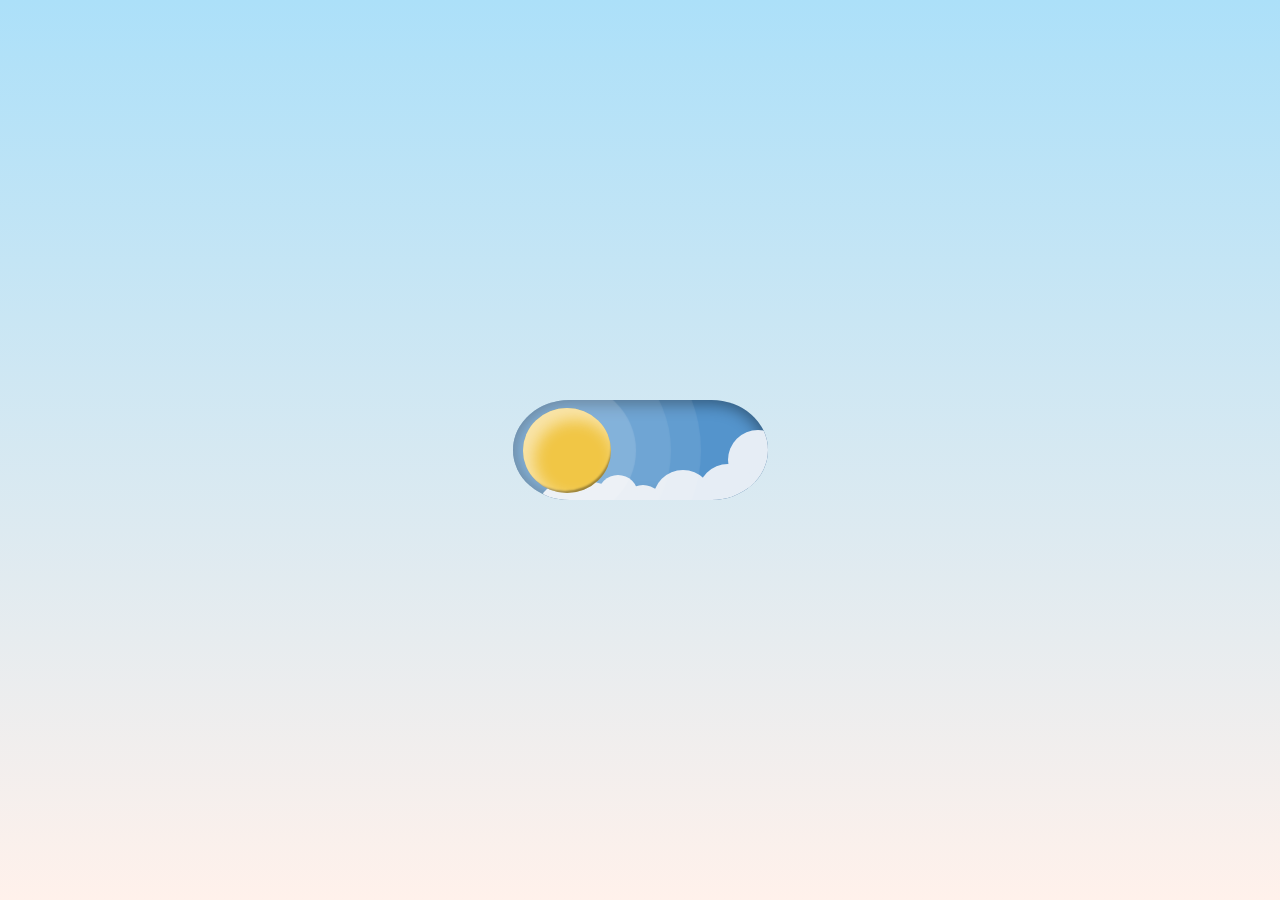
<file: index.html>
<!DOCTYPE html>
<html lang="en">
<head>
    <meta charset="UTF-8">
    <meta http-equiv="X-UA-Compatible" content="IE=edge">
    <meta name="viewport" content="width=device-width, initial-scale=1.0">
    <title>Light/dark button</title>
    <link href="./src/assets/icons/favicon.png" rel="icon" type="icon/image"/>
    <link href="./src/app/css/index.css" rel="stylesheet" type="text/css"/>
    <meta name="description" content="A stylish button to switch between two themes in page. [not finished yet]">
    <meta name="author" content="Guilherme Pires">
</head>
<body class="bc-page white">
    <div id="base">
        <div id="celestialBody">
            <div class="whole w1"> </div>
            <div class="whole w2"> </div>
            <div class="whole w3"> </div>
        </div>

        <div>
            <div class="cloud c1"> </div>
            <div class="cloud c2"> </div>
            <div class="cloud c3"> </div>
            <div class="cloud c4"> </div>
            <div class="cloud c5"> </div>
            <div class="cloud c6"> </div>
        </div>
    </div>

    <script src="./src/app/js/effect.js"> </script>
</body>
</html>
</file>
<file: src/app/css/index.css>
*
{
    margin: 0;
    padding: 0;
    box-sizing: border-box;
}

body
{
    background: linear-gradient(to top, #fff1eb 0%, #ace0f9 100%);
    display: flex;
    justify-content: center;
    align-items: center;

    height: 100vh;
    width: 100%;
}

.dark
{
    background: linear-gradient(110.6deg, rgb(156, 116, 129) -18.3%, rgb(67, 54, 74) 16.4%, rgb(47, 48, 67) 68.2%, rgb(27, 23, 36) 99.1%);
}

:root
{
    /* base */
    --base-width: 255px;
    --base-height: 100px;

    /* celestialBody */
    --celestialBody-width: 88px;
    --celestialBody-height: 85px;
    --celestialBody-bc: #f1c645;

    /* moon*/
    --moon-bc: #c8cddf;
    --moon-whole: #838794cd;
}

#base
{
    position: relative;
    width: var(--base-width);
    height: var(--base-height);
    box-shadow: 0px 1.2px 15px 3px rgba(0, 0, 0, 0.397) inset;
    border-radius: 113px 113px 113px 113px / 100px 100px 100px 100px;
    background-color: #5494cc;
    overflow: hidden;
    padding-inline: 10px;
    display: flex;
    justify-content: celestialBodyt;
    align-items: center;
}


#celestialBody
{
    position: relative;
    overflow: hidden;
    z-index: 3;
    width: var(--celestialBody-width);
    height: var(--celestialBody-height);
    background-color: var(--celestialBody-bc);
    border-radius: 50%;
    box-shadow: 
    8px 9px 15px 3px rgba(255, 253, 253, 0.546) inset, 
    -2px -4px 2px -2px rgba(0, 0, 0, 0.397) inset,
    0 0 1px 25px #ffffff25,
    -10px 0 1px 70px #ffffff16,
    -10px 0 1px 100px #ffffff16;
}

.cloud
{
    z-index: 2;
    border-radius: 50%;
    background-color: rgb(230, 237, 245); 
    position: absolute;  
}


.c1
{
    width: 60px;
    height: 60px;
    right: -20px;
    bottom: 10px;
}

.c2
{
    width: 60px;
    height: 60px;
    right: 10px;
    bottom: -24px;
}

.c3

{
    width: 60px;
    height: 60px;
    right: 55px;
    bottom: -30px;
}

.c4
{
    width: 40px;
    height: 40px;
    right: 105px;
    bottom: -25px;
}

.c5
{
    width: 40px;
    height: 40px;
    right: 130px;
    bottom: -15px;
}

.c6
{
    width: 75px;
    height: 40px;
    right: 152px;
    bottom: -20px;
}



.whole
{
    position: absolute;
    border-radius: 50%;
    border: none;
}

.w1
{
    width: 28.5px;
    height: 28.5px;
    left: 13px;
    bottom: 23px;
}

.w2
{
    left: 60%;
    transform: translateX(-50%);
    top: 10px;
    width: 17.5px;
    height: 17.5px; 
}

.w3
{
    right: 15%;
    bottom: 20px;
    width: 13.5px;
    height: 13.5px;
}


.move-right
{
    animation: toRight ease-in 300ms forwards;
}
.move-left
{
    animation: toLeft ease-in 300ms forwards;
}


@keyframes toRight
{
    from
    {
        transform: translateX(0) rotate(0);
    } to
        {
            transform: translateX(145px) rotate(360deg);
            background-color: var(--moon-bc);
        }
}

@keyframes toLeft
{
    from
    {
        transform: translateX(150px) rotate(360deg);
        transition: tranform 1.2s cubic-bezier(0.23, 1, 0.320, 1);

    } to
        {
            transform: translateX(0px) rotate(0deg);
        }
}

.star
{
    animation: staring linear 800ms infinite;
    position: absolute;
    height: 10px;
    width: 10px;
    margin: 10px;
}

@keyframes staring
{
    from
    {
        filter: opacity(0);
    } to
        {
            filter: opacity(1);
        }
}
</file>
